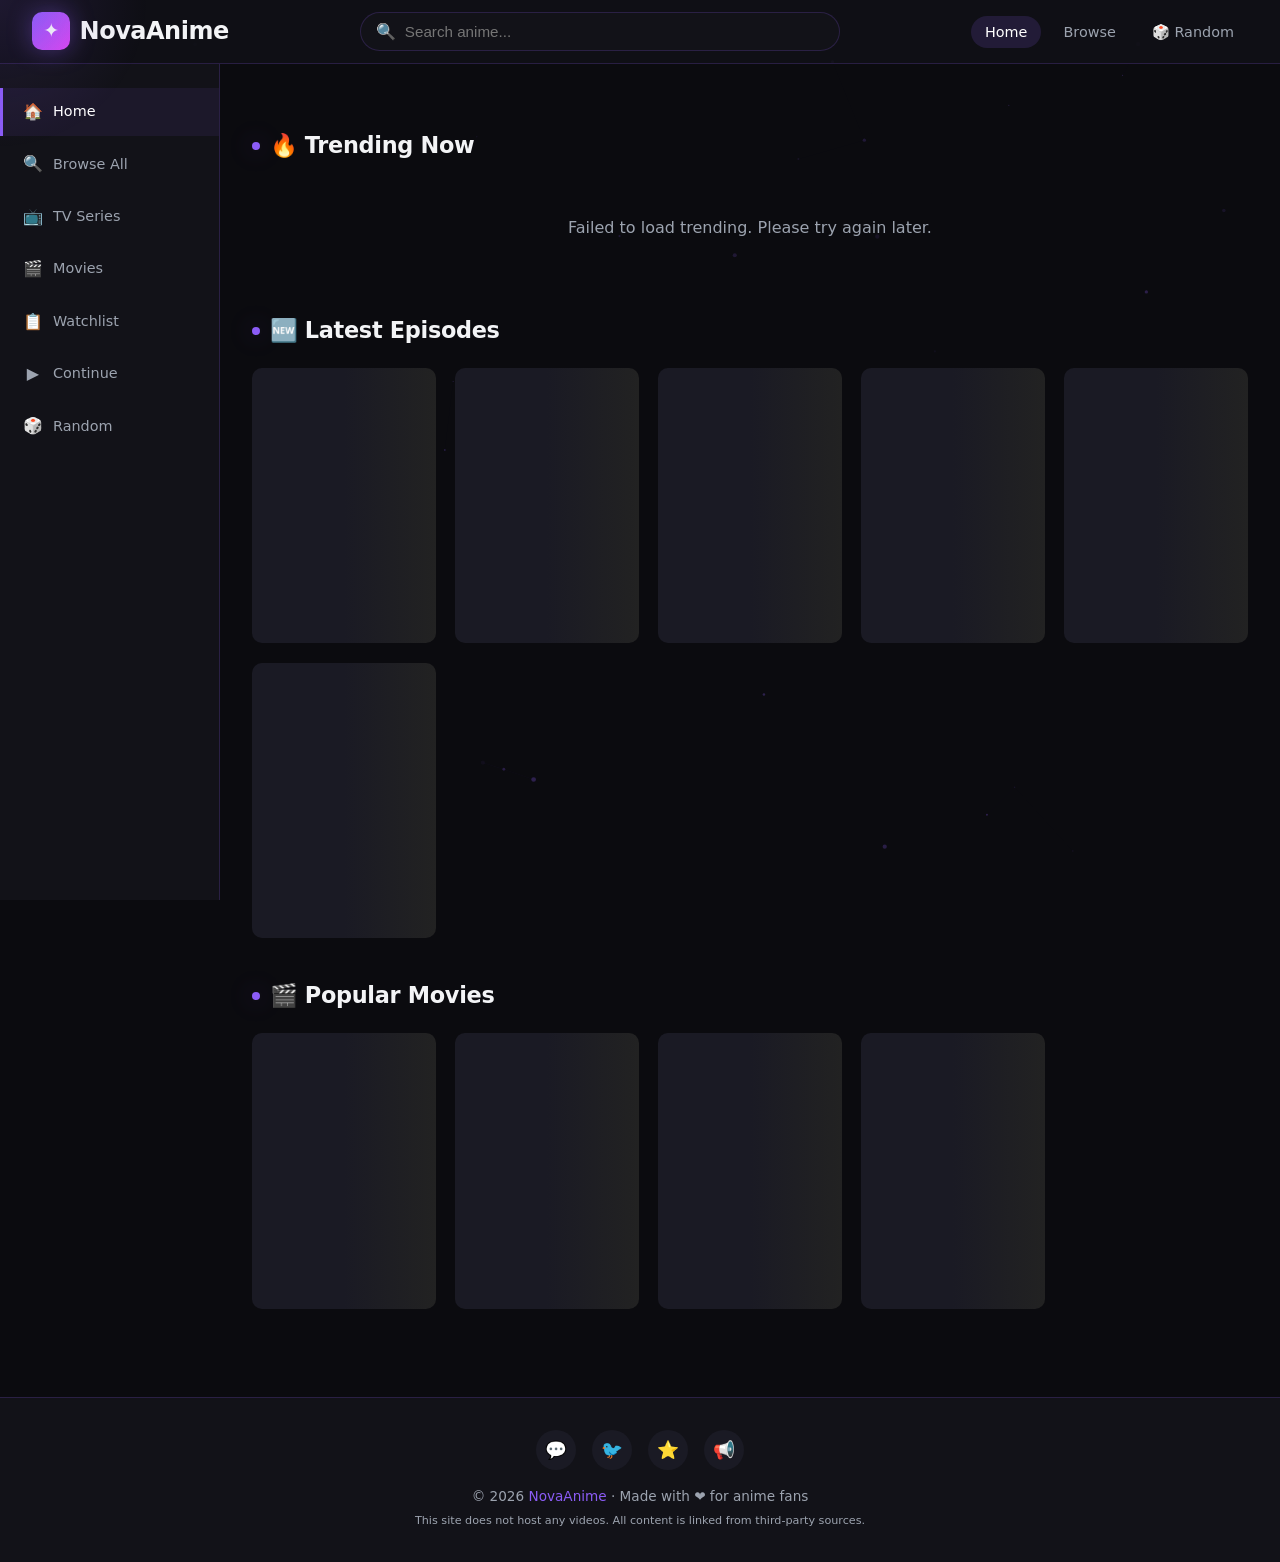
<file: index.html>
<!DOCTYPE html>
<html lang="en">
<head>
    <meta charset="UTF-8">
    <meta name="viewport" content="width=device-width, initial-scale=1.0">
    <meta name="description" content="NovaAnime - Watch HD Anime Online with Sub & Dub. Premium streaming experience for anime fans.">
    <meta name="keywords" content="anime, streaming, watch anime, sub, dub, hd anime, free anime">
    <meta property="og:title" content="NovaAnime - Watch HD Anime Online">
    <meta property="og:description" content="Premium anime streaming platform with sub & dub episodes. Fast, free, and responsive.">
    <meta property="og:type" content="website">
    <meta property="og:image" content="https://novaanime.pages.dev/assets/images/og-banner.jpg">
    <meta name="twitter:card" content="summary_large_image">
    <meta name="theme-color" content="#0b0b0f">
    <link rel="manifest" href="/manifest.json">
    <title>NovaAnime - Watch HD Anime Online | Sub & Dub</title>
    <link rel="stylesheet" href="https://cdn.jsdelivr.net/npm/swiper@11/swiper-bundle.min.css">
    <style>
        :root {
            --bg: #0b0b0f;
            --bg2: #121218;
            --bg3: #1a1a24;
            --accent: #8b5cf6;
            --accent2: #d946ef;
            --text: #f3f4f6;
            --muted: #9ca3af;
            --glass: rgba(18, 18, 24, 0.75);
            --glass-border: rgba(139, 92, 246, 0.2);
            --glow: 0 0 25px rgba(139, 92, 246, 0.4);
            --glow-pink: 0 0 25px rgba(217, 70, 239, 0.35);
            --radius: 16px;
            --radius-sm: 10px;
            --transition: 0.3s cubic-bezier(0.4, 0, 0.2, 1);
        }

        * {
            margin: 0;
            padding: 0;
            box-sizing: border-box;
        }
        html {
            scroll-behavior: smooth;
            font-size: 16px;
        }
        body {
            font-family: 'Segoe UI', 'Inter', system-ui, -apple-system, sans-serif;
            background: var(--bg);
            color: var(--text);
            line-height: 1.6;
            overflow-x: hidden;
            min-height: 100vh;
            cursor: default;
            -webkit-font-smoothing: antialiased;
        }
        body::-webkit-scrollbar {
            width: 6px;
        }
        body::-webkit-scrollbar-track {
            background: var(--bg);
        }
        body::-webkit-scrollbar-thumb {
            background: var(--accent);
            border-radius: 10px;
        }

        /* Custom cursor glow */
        .cursor-glow {
            position: fixed;
            pointer-events: none;
            z-index: 99999;
            width: 300px;
            height: 300px;
            border-radius: 50%;
            background: radial-gradient(circle, rgba(139, 92, 246, 0.12) 0%, transparent 70%);
            transform: translate(-50%, -50%);
            transition: opacity 0.3s;
            will-change: left, top;
        }
        @media (max-width: 768px) {
            .cursor-glow {
                display: none;
            }
        }

        /* Particles */
        #particles-canvas {
            position: fixed;
            top: 0;
            left: 0;
            width: 100%;
            height: 100%;
            pointer-events: none;
            z-index: 0;
            opacity: 0.5;
        }

        /* Navbar */
        .navbar {
            position: sticky;
            top: 0;
            z-index: 1000;
            background: var(--glass);
            backdrop-filter: blur(20px);
            -webkit-backdrop-filter: blur(20px);
            border-bottom: 1px solid var(--glass-border);
            padding: 0 2rem;
            height: 64px;
            display: flex;
            align-items: center;
            justify-content: space-between;
            gap: 1.5rem;
            transition: var(--transition);
        }
        .navbar.scrolled {
            box-shadow: 0 4px 30px rgba(0, 0, 0, 0.5);
        }
        .nav-logo {
            display: flex;
            align-items: center;
            gap: 0.6rem;
            text-decoration: none;
            color: var(--text);
            font-weight: 800;
            font-size: 1.5rem;
            letter-spacing: -0.5px;
            white-space: nowrap;
        }
        .nav-logo .logo-icon {
            width: 38px;
            height: 38px;
            border-radius: 10px;
            background: linear-gradient(135deg, var(--accent), var(--accent2));
            display: flex;
            align-items: center;
            justify-content: center;
            font-size: 1.2rem;
            box-shadow: var(--glow);
        }
        .nav-search {
            flex: 1;
            max-width: 480px;
            position: relative;
        }
        .nav-search input {
            width: 100%;
            padding: 10px 18px 10px 44px;
            border-radius: 50px;
            border: 1.5px solid var(--glass-border);
            background: var(--bg2);
            color: var(--text);
            font-size: 0.95rem;
            transition: var(--transition);
            outline: none;
        }
        .nav-search input:focus {
            border-color: var(--accent);
            box-shadow: 0 0 20px rgba(139, 92, 246, 0.2);
        }
        .nav-search .search-icon {
            position: absolute;
            left: 16px;
            top: 50%;
            transform: translateY(-50%);
            color: var(--muted);
            pointer-events: none;
            font-size: 1rem;
        }
        .nav-search .search-results-dropdown {
            position: absolute;
            top: calc(100% + 8px);
            left: 0;
            right: 0;
            background: var(--bg2);
            border: 1px solid var(--glass-border);
            border-radius: var(--radius);
            max-height: 380px;
            overflow-y: auto;
            display: none;
            z-index: 100;
            box-shadow: 0 20px 50px rgba(0, 0, 0, 0.6);
        }
        .nav-search .search-results-dropdown.active {
            display: block;
        }
        .search-result-item {
            display: flex;
            align-items: center;
            gap: 12px;
            padding: 10px 16px;
            cursor: pointer;
            transition: var(--transition);
            border-bottom: 1px solid rgba(255, 255, 255, 0.03);
        }
        .search-result-item:hover {
            background: var(--bg3);
        }
        .search-result-item img {
            width: 42px;
            height: 58px;
            border-radius: 6px;
            object-fit: cover;
        }
        .search-result-item .info {
            flex: 1;
            min-width: 0;
        }
        .search-result-item .info .title {
            font-weight: 600;
            font-size: 0.9rem;
            white-space: nowrap;
            overflow: hidden;
            text-overflow: ellipsis;
        }
        .search-result-item .info .meta {
            font-size: 0.75rem;
            color: var(--muted);
        }
        .nav-links {
            display: flex;
            align-items: center;
            gap: 0.5rem;
            list-style: none;
        }
        .nav-links a {
            color: var(--muted);
            text-decoration: none;
            padding: 8px 14px;
            border-radius: 50px;
            font-size: 0.9rem;
            font-weight: 500;
            transition: var(--transition);
            white-space: nowrap;
        }
        .nav-links a:hover,
        .nav-links a.active {
            color: #fff;
            background: rgba(139, 92, 246, 0.15);
        }
        .nav-hamburger {
            display: none;
            background: none;
            border: none;
            cursor: pointer;
            padding: 8px;
            z-index: 1001;
        }
        .nav-hamburger span {
            display: block;
            width: 24px;
            height: 2.5px;
            background: var(--text);
            margin: 5px 0;
            border-radius: 3px;
            transition: var(--transition);
        }
        .mobile-menu {
            display: none;
            position: fixed;
            top: 0;
            left: 0;
            width: 100%;
            height: 100%;
            background: var(--bg);
            z-index: 999;
            padding: 80px 2rem 2rem;
            flex-direction: column;
            gap: 1rem;
            overflow-y: auto;
        }
        .mobile-menu.open {
            display: flex;
        }
        .mobile-menu a {
            color: var(--text);
            text-decoration: none;
            font-size: 1.2rem;
            font-weight: 600;
            padding: 12px 20px;
            border-radius: var(--radius-sm);
            transition: var(--transition);
        }
        .mobile-menu a:hover {
            background: var(--bg3);
            color: var(--accent);
        }

        @media (max-width: 900px) {
            .nav-links {
                display: none;
            }
            .nav-hamburger {
                display: block;
            }
            .nav-search {
                max-width: 300px;
            }
        }
        @media (max-width: 600px) {
            .navbar {
                padding: 0 1rem;
                gap: 0.8rem;
            }
            .nav-search {
                max-width: 200px;
            }
            .nav-logo {
                font-size: 1.2rem;
            }
            .nav-logo .logo-icon {
                width: 30px;
                height: 30px;
                font-size: 1rem;
            }
        }

        /* Sidebar */
        .layout {
            display: flex;
            position: relative;
            z-index: 1;
        }
        .sidebar {
            width: 220px;
            min-width: 220px;
            background: var(--bg2);
            border-right: 1px solid var(--glass-border);
            padding: 1.5rem 0;
            position: sticky;
            top: 64px;
            height: calc(100vh - 64px);
            overflow-y: auto;
            display: flex;
            flex-direction: column;
            gap: 0.3rem;
            z-index: 10;
        }
        .sidebar a {
            display: flex;
            align-items: center;
            gap: 10px;
            padding: 11px 20px;
            color: var(--muted);
            text-decoration: none;
            font-size: 0.9rem;
            font-weight: 500;
            transition: var(--transition);
            border-left: 3px solid transparent;
            white-space: nowrap;
        }
        .sidebar a:hover,
        .sidebar a.active {
            color: #fff;
            background: rgba(139, 92, 246, 0.08);
            border-left-color: var(--accent);
        }
        .sidebar a .s-icon {
            width: 20px;
            text-align: center;
            font-size: 1rem;
        }
        @media (max-width: 900px) {
            .sidebar {
                display: none;
            }
        }

        /* Main content */
        .main-content {
            flex: 1;
            min-width: 0;
            padding: 1.5rem 2rem 3rem;
            position: relative;
            z-index: 1;
        }
        @media (max-width: 600px) {
            .main-content {
                padding: 1rem;
            }
        }

        /* Section titles */
        .section-title {
            font-size: 1.4rem;
            font-weight: 700;
            margin-bottom: 1.2rem;
            display: flex;
            align-items: center;
            gap: 0.6rem;
            letter-spacing: -0.3px;
        }
        .section-title .accent-dot {
            width: 8px;
            height: 8px;
            border-radius: 50%;
            background: var(--accent);
            box-shadow: var(--glow);
            animation: pulse-dot 2s ease-in-out infinite;
        }
        @keyframes pulse-dot {
            0%,
            100% {
                box-shadow: 0 0 10px rgba(139, 92, 246, 0.4);
            }
            50% {
                box-shadow: 0 0 25px rgba(139, 92, 246, 0.9);
            }
        }

        /* Hero Swiper */
        .hero-swiper {
            border-radius: var(--radius);
            overflow: hidden;
            margin-bottom: 2.5rem;
            box-shadow: 0 20px 60px rgba(0, 0, 0, 0.5);
        }
        .hero-slide {
            position: relative;
            height: 420px;
            display: flex;
            align-items: flex-end;
            background-size: cover;
            background-position: center top;
            border-radius: var(--radius);
        }
        .hero-slide::after {
            content: '';
            position: absolute;
            inset: 0;
            background: linear-gradient(0deg, var(--bg) 10%, transparent 70%);
            border-radius: var(--radius);
        }
        .hero-info {
            position: relative;
            z-index: 2;
            padding: 2.5rem;
            max-width: 550px;
        }
        .hero-info h2 {
            font-size: 2rem;
            font-weight: 800;
            letter-spacing: -0.5px;
            margin-bottom: 0.4rem;
            text-shadow: 0 2px 20px rgba(0, 0, 0, 0.7);
        }
        .hero-info .hero-meta {
            display: flex;
            gap: 1rem;
            font-size: 0.85rem;
            color: var(--muted);
            margin-bottom: 0.8rem;
            flex-wrap: wrap;
        }
        .hero-info .hero-meta span {
            background: rgba(255, 255, 255, 0.08);
            padding: 4px 12px;
            border-radius: 50px;
            backdrop-filter: blur(6px);
        }
        .hero-btn {
            display: inline-block;
            padding: 11px 28px;
            border-radius: 50px;
            background: linear-gradient(135deg, var(--accent), var(--accent2));
            color: #fff;
            font-weight: 600;
            text-decoration: none;
            transition: var(--transition);
            box-shadow: var(--glow-pink);
            font-size: 0.95rem;
            letter-spacing: 0.2px;
        }
        .hero-btn:hover {
            transform: translateY(-2px);
            box-shadow: 0 0 35px rgba(217, 70, 239, 0.6);
        }
        @media (max-width: 600px) {
            .hero-slide {
                height: 280px;
            }
            .hero-info {
                padding: 1.5rem;
            }
            .hero-info h2 {
                font-size: 1.3rem;
            }
        }

        /* Anime card grid */
        .anime-grid {
            display: grid;
            grid-template-columns: repeat(auto-fill, minmax(160px, 1fr));
            gap: 1.2rem;
            margin-bottom: 2.5rem;
        }
        @media (max-width: 500px) {
            .anime-grid {
                grid-template-columns: repeat(auto-fill, minmax(130px, 1fr));
                gap: 0.8rem;
            }
        }
        .anime-card {
            background: var(--glass);
            border: 1px solid var(--glass-border);
            border-radius: var(--radius-sm);
            overflow: hidden;
            transition: var(--transition);
            cursor: pointer;
            text-decoration: none;
            color: var(--text);
            position: relative;
            backdrop-filter: blur(8px);
        }
        .anime-card:hover {
            transform: translateY(-6px) scale(1.02);
            border-color: var(--accent);
            box-shadow: 0 15px 40px rgba(139, 92, 246, 0.25);
        }
        .anime-card .poster-wrap {
            position: relative;
            aspect-ratio: 2/3;
            overflow: hidden;
        }
        .anime-card .poster-wrap img {
            width: 100%;
            height: 100%;
            object-fit: cover;
            transition: transform 0.5s;
        }
        .anime-card:hover .poster-wrap img {
            transform: scale(1.08);
        }
        .anime-card .ep-badge {
            position: absolute;
            top: 8px;
            left: 8px;
            background: rgba(0, 0, 0, 0.75);
            backdrop-filter: blur(6px);
            padding: 3px 10px;
            border-radius: 50px;
            font-size: 0.7rem;
            font-weight: 600;
            color: #fff;
            letter-spacing: 0.3px;
        }
        .anime-card .rating-badge {
            position: absolute;
            top: 8px;
            right: 8px;
            background: rgba(139, 92, 246, 0.85);
            backdrop-filter: blur(6px);
            padding: 3px 8px;
            border-radius: 50px;
            font-size: 0.7rem;
            font-weight: 700;
            color: #fff;
        }
        .anime-card .card-info {
            padding: 0.7rem 0.8rem;
        }
        .anime-card .card-info .card-title {
            font-weight: 600;
            font-size: 0.85rem;
            line-height: 1.2;
            display: -webkit-box;
            -webkit-line-clamp: 2;
            -webkit-box-orient: vertical;
            overflow: hidden;
            margin-bottom: 4px;
        }
        .anime-card .card-info .card-meta {
            font-size: 0.7rem;
            color: var(--muted);
            display: flex;
            gap: 8px;
        }
        .anime-card .play-overlay {
            position: absolute;
            inset: 0;
            display: flex;
            align-items: center;
            justify-content: center;
            background: rgba(0, 0, 0, 0.5);
            opacity: 0;
            transition: var(--transition);
            pointer-events: none;
        }
        .anime-card:hover .play-overlay {
            opacity: 1;
        }
        .play-overlay .play-icon {
            width: 48px;
            height: 48px;
            border-radius: 50%;
            background: var(--accent);
            display: flex;
            align-items: center;
            justify-content: center;
            font-size: 1.2rem;
            box-shadow: var(--glow);
            color: #fff;
        }

        /* Skeleton */
        .skeleton {
            background: linear-gradient(90deg, var(--bg3) 25%, #222 50%, var(--bg3) 75%);
            background-size: 200% 100%;
            animation: shimmer 1.5s ease-in-out infinite;
            border-radius: var(--radius-sm);
        }
        @keyframes shimmer {
            0% {
                background-position: 200% 0;
            }
            100% {
                background-position: -200% 0;
            }
        }
        .skeleton-card {
            aspect-ratio: 2/3;
            border-radius: var(--radius-sm);
        }

        /* Buttons */
        .btn {
            display: inline-flex;
            align-items: center;
            gap: 8px;
            padding: 10px 22px;
            border-radius: 50px;
            border: none;
            cursor: pointer;
            font-weight: 600;
            font-size: 0.9rem;
            transition: var(--transition);
            text-decoration: none;
            letter-spacing: 0.2px;
        }
        .btn-primary {
            background: linear-gradient(135deg, var(--accent), var(--accent2));
            color: #fff;
            box-shadow: 0 4px 20px rgba(139, 92, 246, 0.35);
        }
        .btn-primary:hover {
            box-shadow: 0 6px 30px rgba(217, 70, 239, 0.55);
            transform: translateY(-2px);
        }
        .btn-outline {
            background: transparent;
            border: 1.5px solid var(--accent);
            color: var(--accent);
        }
        .btn-outline:hover {
            background: rgba(139, 92, 246, 0.1);
        }
        .btn-sm {
            padding: 6px 14px;
            font-size: 0.78rem;
        }

        /* Continue Watching */
        .continue-row {
            display: flex;
            gap: 1rem;
            overflow-x: auto;
            padding-bottom: 1rem;
            margin-bottom: 2rem;
            scroll-snap-type: x mandatory;
        }
        .continue-row::-webkit-scrollbar {
            height: 4px;
        }
        .continue-row::-webkit-scrollbar-thumb {
            background: var(--accent);
            border-radius: 4px;
        }
        .continue-card {
            min-width: 200px;
            background: var(--glass);
            border: 1px solid var(--glass-border);
            border-radius: var(--radius-sm);
            overflow: hidden;
            scroll-snap-align: start;
            transition: var(--transition);
            cursor: pointer;
            text-decoration: none;
            color: var(--text);
            flex-shrink: 0;
        }
        .continue-card:hover {
            border-color: var(--accent);
            transform: translateY(-4px);
        }
        .continue-card .poster-sm {
            aspect-ratio: 16/9;
            overflow: hidden;
        }
        .continue-card .poster-sm img {
            width: 100%;
            height: 100%;
            object-fit: cover;
        }
        .continue-card .cont-info {
            padding: 0.6rem 0.8rem;
        }
        .continue-card .cont-info .cont-title {
            font-weight: 600;
            font-size: 0.8rem;
            white-space: nowrap;
            overflow: hidden;
            text-overflow: ellipsis;
        }
        .progress-bar-wrap {
            height: 4px;
            background: rgba(255, 255, 255, 0.1);
            border-radius: 4px;
            margin-top: 6px;
            overflow: hidden;
        }
        .progress-bar-fill {
            height: 100%;
            background: var(--accent);
            border-radius: 4px;
            transition: width 0.4s;
        }

        /* Footer */
        .footer {
            background: var(--bg2);
            border-top: 1px solid var(--glass-border);
            padding: 2rem;
            text-align: center;
            color: var(--muted);
            font-size: 0.85rem;
            position: relative;
            z-index: 1;
        }
        .footer a {
            color: var(--accent);
            text-decoration: none;
        }
        .footer .social-links {
            display: flex;
            justify-content: center;
            gap: 1rem;
            margin-bottom: 1rem;
        }
        .footer .social-links a {
            width: 40px;
            height: 40px;
            border-radius: 50%;
            background: var(--bg3);
            display: flex;
            align-items: center;
            justify-content: center;
            transition: var(--transition);
            font-size: 1.1rem;
        }
        .footer .social-links a:hover {
            background: var(--accent);
            color: #fff;
            box-shadow: var(--glow);
        }

        /* Toast */
        .toast {
            position: fixed;
            bottom: 2rem;
            right: 2rem;
            background: var(--bg2);
            border: 1px solid var(--accent);
            color: var(--text);
            padding: 12px 20px;
            border-radius: 50px;
            z-index: 9999;
            font-weight: 500;
            animation: slideUp 0.4s ease-out;
            box-shadow: 0 10px 30px rgba(0, 0, 0, 0.5);
        }
        @keyframes slideUp {
            from {
                transform: translateY(30px);
                opacity: 0;
            }
            to {
                transform: translateY(0);
                opacity: 1;
            }
        }

        /* Loading screen */
        .loading-screen {
            position: fixed;
            inset: 0;
            background: var(--bg);
            display: flex;
            align-items: center;
            justify-content: center;
            z-index: 99999;
            transition: opacity 0.5s, visibility 0.5s;
        }
        .loading-screen.hidden {
            opacity: 0;
            visibility: hidden;
            pointer-events: none;
        }
        .loader-spinner {
            width: 50px;
            height: 50px;
            border: 3px solid var(--bg3);
            border-top-color: var(--accent);
            border-radius: 50%;
            animation: spin 0.8s linear infinite;
        }
        @keyframes spin {
            to {
                transform: rotate(360deg);
            }
        }

        /* Utility */
        .text-accent {
            color: var(--accent);
        }
        .text-muted {
            color: var(--muted);
        }
        .mt-2 {
            margin-top: 2rem;
        }
        .mb-2 {
            margin-bottom: 2rem;
        }
        .gap-1 {
            gap: 1rem;
        }
        .flex-wrap {
            flex-wrap: wrap;
        }
        .d-flex {
            display: flex;
        }
        .align-center {
            align-items: center;
        }
    </style>
</head>
<body>

    <!-- Cursor glow -->
    <div class="cursor-glow" id="cursorGlow"></div>

    <!-- Particles -->
    <canvas id="particles-canvas"></canvas>

    <!-- Loading screen -->
    <div class="loading-screen" id="loadingScreen">
        <div class="loader-spinner"></div>
    </div>

    <!-- Navbar -->
    <nav class="navbar" id="navbar">
        <a href="index.html" class="nav-logo">
            <span class="logo-icon">✦</span> NovaAnime
        </a>
        <div class="nav-search">
            <span class="search-icon">🔍</span>
            <input type="text" id="navSearchInput" placeholder="Search anime..." autocomplete="off">
            <div class="search-results-dropdown" id="searchDropdown"></div>
        </div>
        <ul class="nav-links">
            <li><a href="index.html" class="active">Home</a></li>
            <li><a href="search.html">Browse</a></li>
            <li><a href="#" id="navRandomBtn">🎲 Random</a></li>
        </ul>
        <button class="nav-hamburger" id="navHamburger" aria-label="Menu">
            <span></span><span></span><span></span>
        </button>
    </nav>

    <!-- Mobile menu -->
    <div class="mobile-menu" id="mobileMenu">
        <a href="index.html">🏠 Home</a>
        <a href="search.html">🔍 Browse</a>
        <a href="#" id="mobileRandomBtn">🎲 Random Anime</a>
        <a href="#" id="mobileWatchlistBtn">📋 Watchlist</a>
    </div>

    <!-- Layout -->
    <div class="layout">
        <!-- Sidebar -->
        <aside class="sidebar" id="sidebar">
            <a href="index.html" class="active"><span class="s-icon">🏠</span> Home</a>
            <a href="search.html"><span class="s-icon">🔍</span> Browse All</a>
            <a href="search.html?type=tv"><span class="s-icon">📺</span> TV Series</a>
            <a href="search.html?type=movie"><span class="s-icon">🎬</span> Movies</a>
            <a href="#" onclick="showWatchlist()"><span class="s-icon">📋</span> Watchlist</a>
            <a href="#" onclick="showContinueWatching()"><span class="s-icon">▶️</span> Continue</a>
            <a href="#" id="sidebarRandom"><span class="s-icon">🎲</span> Random</a>
        </aside>

        <!-- Main -->
        <main class="main-content" id="mainContent">
            <!-- Hero Swiper -->
            <div class="hero-swiper swiper" id="heroSwiper">
                <div class="swiper-wrapper" id="heroSlides">
                    <!-- Dynamically filled -->
                </div>
                <div class="swiper-pagination"></div>
                <div class="swiper-button-prev" style="color:#fff;"></div>
                <div class="swiper-button-next" style="color:#fff;"></div>
            </div>

            <!-- Continue Watching -->
            <div id="continueSection" style="display:none;">
                <div class="section-title"><span class="accent-dot"></span> Continue Watching</div>
                <div class="continue-row" id="continueRow"></div>
            </div>

            <!-- Trending -->
            <div class="section-title"><span class="accent-dot"></span> 🔥 Trending Now</div>
            <div class="anime-grid" id="trendingGrid">
                <!-- Skeleton loaders -->
                <div class="skeleton skeleton-card"></div>
                <div class="skeleton skeleton-card"></div>
                <div class="skeleton skeleton-card"></div>
                <div class="skeleton skeleton-card"></div>
                <div class="skeleton skeleton-card"></div>
                <div class="skeleton skeleton-card"></div>
            </div>

            <!-- Latest Episodes -->
            <div class="section-title"><span class="accent-dot"></span> 🆕 Latest Episodes</div>
            <div class="anime-grid" id="latestGrid">
                <div class="skeleton skeleton-card"></div>
                <div class="skeleton skeleton-card"></div>
                <div class="skeleton skeleton-card"></div>
                <div class="skeleton skeleton-card"></div>
                <div class="skeleton skeleton-card"></div>
                <div class="skeleton skeleton-card"></div>
            </div>

            <!-- Popular Movies -->
            <div class="section-title"><span class="accent-dot"></span> 🎬 Popular Movies</div>
            <div class="anime-grid" id="moviesGrid">
                <div class="skeleton skeleton-card"></div>
                <div class="skeleton skeleton-card"></div>
                <div class="skeleton skeleton-card"></div>
                <div class="skeleton skeleton-card"></div>
            </div>
        </main>
    </div>

    <!-- Footer -->
    <footer class="footer">
        <div class="social-links">
            <a href="#" title="Discord">💬</a>
            <a href="#" title="Twitter">🐦</a>
            <a href="#" title="GitHub">⭐</a>
            <a href="#" title="Reddit">📢</a>
        </div>
        <p>© 2026 <a href="index.html">NovaAnime</a> · Made with ❤️ for anime fans</p>
        <p style="font-size:0.7rem;margin-top:4px;">This site does not host any videos. All content is linked from third-party sources.</p>
    </footer>

    <!-- Toast container -->
    <div id="toastContainer"></div>

    <script src="https://cdn.jsdelivr.net/npm/swiper@11/swiper-bundle.min.js">
    </script>
    <script>
        // ==================== CORE APP ====================
        const JIKAN_BASE = 'https://api.jikan.moe/v4';
        const STREAM_BASE = 'https://megaplay.buzz/stream/mal';

        // Cache helpers
        const cache = {
            get(key) { try { const d = localStorage.getItem('nova_' + key); return d ? JSON.parse(d) : null; } catch (
                    e) { return null; } },
            set(key, val, ttl = 3600000) { try { localStorage.setItem('nova_' + key, JSON.stringify({ data: val,
                        exp: Date.now() + ttl })); } catch (e) {} },
            getOrFetch(key, fetchFn, ttl = 3600000) {
                const c = this.get(key);
                if (c && c.exp > Date.now()) return Promise.resolve(c.data);
                return fetchFn().then(data => { this.set(key, data, ttl); return data; });
            }
        };

        // Debounce
        function debounce(fn, ms) { let t; return (...args) => { clearTimeout(t);
                t = setTimeout(() => fn(...args), ms); }; }

        // Toast
        function showToast(msg) {
            const t = document.createElement('div');
            t.className = 'toast';
            t.textContent = msg;
            document.getElementById('toastContainer').appendChild(t);
            setTimeout(() => t.remove(), 3000);
        }

        // Fetch anime info from Jikan
        async function fetchAnimeInfo(malId) {
            return cache.getOrFetch(`anime_${malId}`, async () => {
                const res = await fetch(`${JIKAN_BASE}/anime/${malId}/full`);
                if (!res.ok) throw new Error('Anime not found');
                const json = await res.json();
                return json.data;
            }, 1800000); // 30 min cache
        }

        // Fetch top/trending
        async function fetchTopAnime(page = 1, type = '') {
            const key = `top_${type}_${page}`;
            return cache.getOrFetch(key, async () => {
                let url = `${JIKAN_BASE}/top/anime?page=${page}&limit=24`;
                if (type) url += `&type=${type}`;
                const res = await fetch(url);
                const json = await res.json();
                return json.data;
            }, 600000);
        }

        // Fetch seasonal
        async function fetchSeasonal() {
            return cache.getOrFetch('seasonal_now', async () => {
                const res = await fetch(`${JIKAN_BASE}/seasons/now?limit=24`);
                const json = await res.json();
                return json.data;
            }, 600000);
        }

        // Search
        async function searchAnime(query, page = 1) {
            const res = await fetch(
                `${JIKAN_BASE}/anime?q=${encodeURIComponent(query)}&page=${page}&limit=20&order_by=popularity`);
            const json = await res.json();
            return json;
        }

        // Render anime card
        function createAnimeCard(anime) {
            const malId = anime.mal_id;
            const title = anime.title_english || anime.title;
            const poster = anime.images?.jpg?.large_image_url || anime.images?.jpg?.image_url ||
                'data:image/svg+xml,<svg xmlns="http://www.w3.org/2000/svg" width="200" height="300" fill="%231a1a24"><rect width="200" height="300"/><text x="100" y="150" text-anchor="middle" fill="%239ca3af" font-size="14">No Image</text></svg>';
            const episodes = anime.episodes || '?';
            const score = anime.score || 'N/A';
            const type = anime.type || 'TV';

            return `
            <a href="anime.html?id=${malId}" class="anime-card" data-mal="${malId}">
                <div class="poster-wrap">
                    <img src="${poster}" alt="${title}" loading="lazy" onerror="this.src='data:image/svg+xml,<svg xmlns=%22http://www.w3.org/2000/svg%22 width=%22200%22 height=%22300%22 fill=%22%231a1a24%22><rect width=%22200%22 height=%22300%22/><text x=%22100%22 y=%22150%22 text-anchor=%22middle%22 fill=%22%239ca3af%22 font-size=%2214%22>No Image</text></svg>'">
                    <span class="ep-badge">${type}</span>
                    ${score !== 'N/A' ? `<span class="rating-badge">⭐ ${score}</span>` : ''}
                    <div class="play-overlay"><div class="play-icon">▶</div></div>
                </div>
                <div class="card-info">
                    <div class="card-title">${title}</div>
                    <div class="card-meta"><span>📺 ${episodes} eps</span></div>
                </div>
            </a>`;
        }

        // Populate grid
        function populateGrid(gridId, animeList) {
            const grid = document.getElementById(gridId);
            if (!grid) return;
            grid.innerHTML = animeList.map(a => createAnimeCard(a)).join('');
        }

        // ==================== HERO SWIPER ====================
        async function initHero() {
            const heroSlides = document.getElementById('heroSlides');
            let heroData = cache.get('hero_data');
            if (!heroData || heroData.exp <= Date.now()) {
                const seasonal = await fetchSeasonal();
                const top = await fetchTopAnime(1);
                const combined = [...seasonal.slice(0, 6), ...top.slice(0, 6)];
                const unique = [];
                const seen = new Set();
                for (const a of combined) {
                    if (!seen.has(a.mal_id)) { seen.add(a.mal_id);
                        unique.push(a); }
                }
                heroData = { data: unique.slice(0, 8), exp: Date.now() + 600000 };
                cache.set('hero_data', heroData.data, 600000);
            } else {
                heroData = { data: heroData.data };
            }
            const slides = heroData.data.slice(0, 8);
            heroSlides.innerHTML = slides.map(a => {
                const title = a.title_english || a.title;
                const bg = a.images?.jpg?.large_image_url || a.images?.jpg?.image_url || '';
                const score = a.score || 'N/A';
                const type = a.type || 'TV';
                const eps = a.episodes || '?';
                return `
                <div class="swiper-slide hero-slide" style="background-image:url('${bg}');">
                    <div class="hero-info">
                        <h2>${title}</h2>
                        <div class="hero-meta">
                            <span>⭐ ${score}</span><span>${type}</span><span>${eps} eps</span>
                        </div>
                        <a href="anime.html?id=${a.mal_id}" class="hero-btn">▶ Watch Now</a>
                    </div>
                </div>`;
            }).join('');

            new Swiper('#heroSwiper', {
                loop: true,
                autoplay: { delay: 5000, disableOnInteraction: false },
                pagination: { el: '.swiper-pagination', clickable: true },
                navigation: { nextEl: '.swiper-button-next', prevEl: '.swiper-button-prev' },
                effect: 'fade',
                fadeEffect: { crossFade: true },
            });
        }

        // ==================== CONTINUE WATCHING ====================
        function getContinueWatching() {
            try { return JSON.parse(localStorage.getItem('nova_continue') || '[]'); } catch (e) { return []; }
        }

        function renderContinueWatching() {
            const cont = getContinueWatching();
            const section = document.getElementById('continueSection');
            const row = document.getElementById('continueRow');
            if (cont.length === 0) { section.style.display = 'none'; return; }
            section.style.display = 'block';
            row.innerHTML = cont.slice(0, 10).map(item => `
                <a href="watch.html?id=${item.mal_id}&ep=${item.episode}" class="continue-card">
                    <div class="poster-sm"><img src="${item.poster || ''}" alt="${item.title}" loading="lazy" onerror="this.style.background='%231a1a24'"></div>
                    <div class="cont-info">
                        <div class="cont-title">${item.title}</div>
                        <div style="font-size:0.7rem;color:var(--muted);">Ep ${item.episode} / ${item.total_eps || '?'}</div>
                        <div class="progress-bar-wrap"><div class="progress-bar-fill" style="width:${item.progress || 0}%"></div></div>
                    </div>
                </a>
            `).join('');
        }

        function saveContinueWatching(malId, episode, title, poster, totalEps) {
            let cont = getContinueWatching();
            cont = cont.filter(c => c.mal_id !== malId);
            cont.unshift({
                mal_id: malId,
                episode,
                title,
                poster,
                total_eps: totalEps,
                progress: totalEps > 0 ? Math.round((episode / totalEps) * 100) : 50,
                timestamp: Date.now()
            });
            if (cont.length > 30) cont = cont.slice(0, 30);
            localStorage.setItem('nova_continue', JSON.stringify(cont));
        }

        // ==================== WATCHLIST ====================
        function getWatchlist() { try { return JSON.parse(localStorage.getItem('nova_watchlist') || '[]'); } catch (e) { return []; } }

        function toggleWatchlist(malId, title, poster) {
            let wl = getWatchlist();
            const idx = wl.findIndex(w => w.mal_id === malId);
            if (idx >= 0) { wl.splice(idx, 1);
                showToast('❌ Removed from watchlist'); } else { wl.unshift({ mal_id: malId, title, poster,
                    timestamp: Date.now() });
                showToast('⭐ Added to watchlist'); }
            localStorage.setItem('nova_watchlist', JSON.stringify(wl));
        }

        function showWatchlist() {
            const wl = getWatchlist();
            if (wl.length === 0) { showToast('Watchlist is empty!'); return; }
            const grid = document.getElementById('trendingGrid');
            const sectionTitle = grid.parentElement.querySelector('.section-title');
            if (sectionTitle) sectionTitle.innerHTML =
                '<span class="accent-dot"></span> 📋 Your Watchlist';
            populateGrid('trendingGrid', wl.map(w => ({ mal_id: w.mal_id, title_english: w.title, title: w.title,
                images: { jpg: { large_image_url: w.poster } }, episodes: '?', score: 'N/A', type: 'TV' })));
            window.scrollTo({ top: grid.offsetTop - 80, behavior: 'smooth' });
        }

        function showContinueWatching() {
            renderContinueWatching();
            document.getElementById('continueSection').scrollIntoView({ behavior: 'smooth' });
        }

        // ==================== SEARCH DROPDOWN ====================
        const searchInput = document.getElementById('navSearchInput');
        const searchDropdown = document.getElementById('searchDropdown');
        const debouncedSearch = debounce(async (query) => {
            if (query.length < 2) { searchDropdown.classList.remove('active'); return; }
            try {
                const res = await searchAnime(query, 1);
                const results = res.data.slice(0, 8);
                searchDropdown.innerHTML = results.map(a => `
                    <div class="search-result-item" onclick="window.location.href='anime.html?id=${a.mal_id}'">
                        <img src="${a.images?.jpg?.small_image_url || ''}" alt="" onerror="this.style.display='none'">
                        <div class="info">
                            <div class="title">${a.title_english || a.title}</div>
                            <div class="meta">${a.type || 'TV'} · ⭐ ${a.score || 'N/A'} · ${a.episodes || '?'} eps</div>
                        </div>
                    </div>
                `).join('');
                if (results.length === 0) searchDropdown.innerHTML =
                    '<div style="padding:16px;text-align:center;color:var(--muted);">No results found</div>';
                searchDropdown.classList.add('active');
            } catch (e) { searchDropdown.classList.remove('active'); }
        }, 350);

        searchInput.addEventListener('input', () => debouncedSearch(searchInput.value.trim()));
        searchInput.addEventListener('keydown', (e) => {
            if (e.key === 'Enter') {
                const q = searchInput.value.trim();
                if (q) window.location.href = `search.html?q=${encodeURIComponent(q)}`;
            }
        });
        document.addEventListener('click', (e) => {
            if (!searchInput.contains(e.target) && !searchDropdown.contains(e.target)) searchDropdown.classList
                .remove('active');
        });

        // ==================== RANDOM ====================
        async function goRandomAnime() {
            try {
                const top = await fetchTopAnime(Math.floor(Math.random() * 10) + 1);
                const random = top[Math.floor(Math.random() * top.length)];
                if (random) window.location.href = `anime.html?id=${random.mal_id}`;
            } catch (e) { showToast('Failed to get random anime'); }
        }
        document.getElementById('navRandomBtn').addEventListener('click', (e) => { e.preventDefault();
            goRandomAnime(); });
        document.getElementById('mobileRandomBtn')?.addEventListener('click', (e) => { e.preventDefault();
            goRandomAnime(); });
        document.getElementById('sidebarRandom')?.addEventListener('click', (e) => { e.preventDefault();
            goRandomAnime(); });

        // ==================== MOBILE MENU ====================
        const hamburger = document.getElementById('navHamburger');
        const mobileMenu = document.getElementById('mobileMenu');
        hamburger.addEventListener('click', () => mobileMenu.classList.toggle('open'));
        mobileMenu.querySelectorAll('a').forEach(a => a.addEventListener('click', () => mobileMenu.classList.remove(
            'open')));

        // ==================== PARTICLES ====================
        function initParticles() {
            const canvas = document.getElementById('particles-canvas');
            const ctx = canvas.getContext('2d');
            let particles = [];
            const maxP = 50;

            function resize() { canvas.width = window.innerWidth;
                canvas.height = window.innerHeight; }
            resize();
            window.addEventListener('resize', resize);

            class Particle {
                constructor() { this.reset(); }
                reset() {
                    this.x = Math.random() * canvas.width;
                    this.y = Math.random() * canvas.height;
                    this.size = Math.random() * 2 + 0.5;
                    this.speedX = (Math.random() - 0.5) * 0.5;
                    this.speedY = (Math.random() - 0.5) * 0.5;
                    this.opacity = Math.random() * 0.5 + 0.1;
                }
                update() {
                    this.x += this.speedX;
                    this.y += this.speedY;
                    if (this.x < 0 || this.x > canvas.width || this.y < 0 || this.y > canvas.height) this.reset();
                }
                draw() {
                    ctx.beginPath();
                    ctx.arc(this.x, this.y, this.size, 0, Math.PI * 2);
                    ctx.fillStyle = `rgba(139,92,246,${this.opacity})`;
                    ctx.fill();
                }
            }
            for (let i = 0; i < maxP; i++) particles.push(new Particle());

            function animate() {
                ctx.clearRect(0, 0, canvas.width, canvas.height);
                particles.forEach(p => { p.update();
                    p.draw(); });
                // Draw connections
                for (let i = 0; i < particles.length; i++) {
                    for (let j = i + 1; j < particles.length; j++) {
                        const dx = particles[i].x - particles[j].x;
                        const dy = particles[i].y - particles[j].y;
                        const dist = Math.sqrt(dx * dx + dy * dy);
                        if (dist < 120) {
                            ctx.beginPath();
                            ctx.moveTo(particles[i].x, particles[i].y);
                            ctx.lineTo(particles[j].x, particles[j].y);
                            ctx.strokeStyle = `rgba(139,92,246,${0.08 * (1 - dist/120)})`;
                            ctx.lineWidth = 0.5;
                            ctx.stroke();
                        }
                    }
                }
                requestAnimationFrame(animate);
            }
            animate();
        }

        // ==================== CURSOR GLOW ====================
        function initCursorGlow() {
            const glow = document.getElementById('cursorGlow');
            if (!glow || window.innerWidth < 768) return;
            document.addEventListener('mousemove', (e) => {
                glow.style.left = e.clientX + 'px';
                glow.style.top = e.clientY + 'px';
            });
        }

        // ==================== INIT ====================
        async function initHomePage() {
            try {
                const [trending, seasonal, movies] = await Promise.all([
                    fetchTopAnime(1),
                    fetchSeasonal(),
                    fetchTopAnime(1, 'movie'),
                ]);
                populateGrid('trendingGrid', trending.slice(0, 12));
                populateGrid('latestGrid', seasonal.slice(0, 12));
                populateGrid('moviesGrid', movies.slice(0, 8));
            } catch (e) {
                console.error('Failed to load some sections:', e);
                // Fallback: try loading with shorter cache
                try {
                    const trending = await fetchTopAnime(1);
                    populateGrid('trendingGrid', trending.slice(0, 12));
                } catch (e2) {
                    document.getElementById('trendingGrid').innerHTML =
                        '<p style="color:var(--muted);text-align:center;grid-column:1/-1;padding:2rem;">Failed to load trending. Please try again later.</p>';
                }
            }
            initHero();
            renderContinueWatching();
        }

        // PWA Registration
        if ('serviceWorker' in navigator) {
            window.addEventListener('load', () => {
                // Basic service worker for caching
                const swCode = `
                    const CACHE_NAME = 'novaanime-v1';
                    const urlsToCache = ['/','/index.html','/anime.html','/watch.html','/search.html'];
                    self.addEventListener('install',e=>{e.waitUntil(caches.open(CACHE_NAME).then(c=>c.addAll(urlsToCache)))});
                    self.addEventListener('fetch',e=>{e.respondWith(caches.match(e.request).then(r=>r||fetch(e.request)))});
                `;
                const blob = new Blob([swCode], { type: 'application/javascript' });
                const swUrl = URL.createObjectURL(blob);
                navigator.serviceWorker.register(swUrl).catch(() => {});
            });
        }

        // Initialize
        document.addEventListener('DOMContentLoaded', () => {
            initParticles();
            initCursorGlow();
            initHomePage();
            // Hide loading screen
            setTimeout(() => document.getElementById('loadingScreen').classList.add('hidden'), 600);
        });

        // Navbar scroll effect
        window.addEventListener('scroll', () => {
            const navbar = document.getElementById('navbar');
            if (window.scrollY > 50) navbar.classList.add('scrolled');
            else navbar.classList.remove('scrolled');
        });

        // Export for other pages
        window.NovaAnime = {
            fetchAnimeInfo,
            fetchTopAnime,
            searchAnime,
            createAnimeCard,
            populateGrid,
            getContinueWatching,
            saveContinueWatching,
            getWatchlist,
            toggleWatchlist,
            showToast,
            cache,
            JIKAN_BASE,
            STREAM_BASE,
        };
    </script>

    <!-- Service Worker Registration for PWA -->
    <script>
        if ('serviceWorker' in navigator && window.location.protocol === 'https:') {
            navigator.serviceWorker.register('/sw.js').catch(() => {});
        }
    </script>
</body>
</html>
</file>
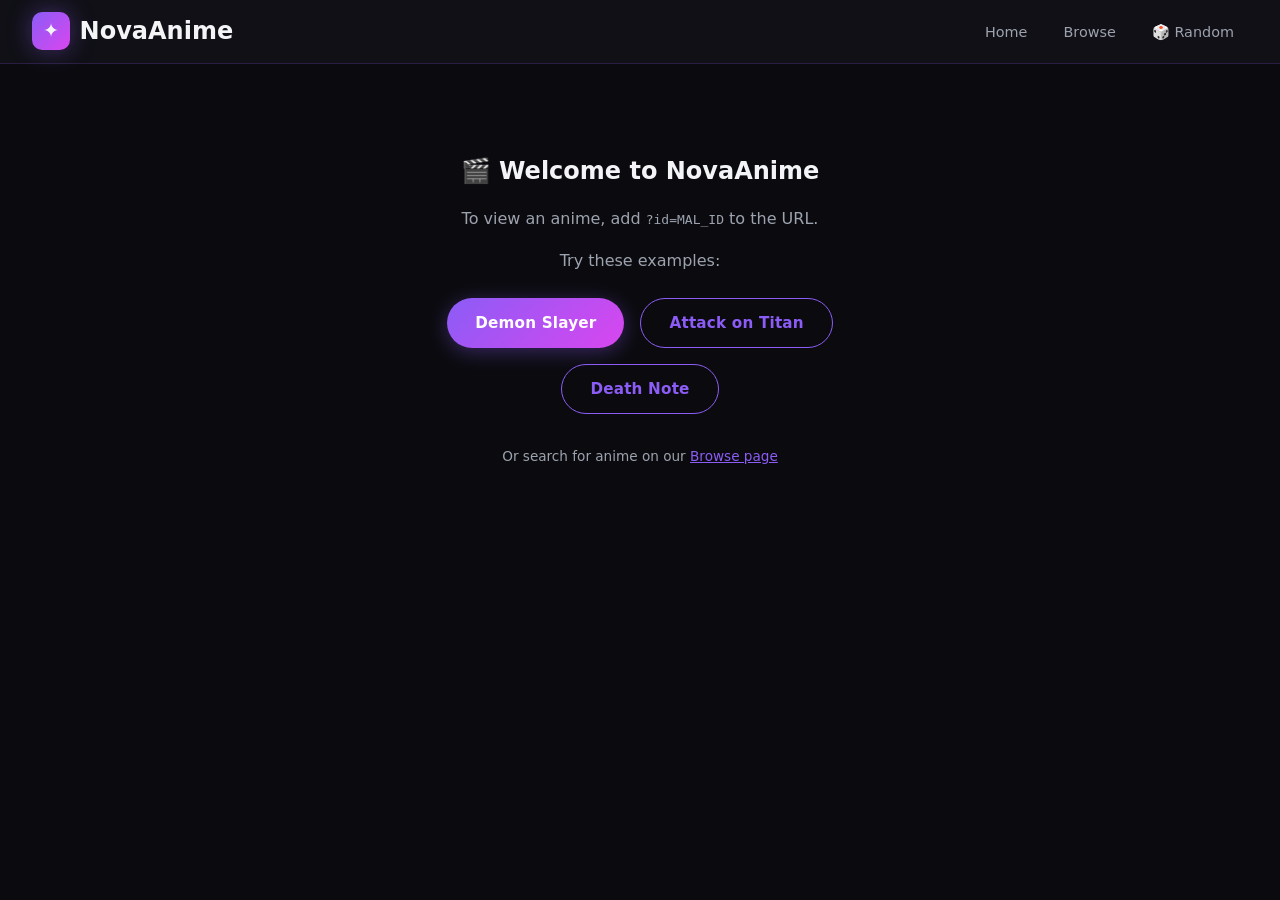
<file: anime.html>
<!DOCTYPE html>
<html lang="en">
<head>
    <meta charset="UTF-8">
    <meta name="viewport" content="width=device-width, initial-scale=1.0">
    <meta name="description" content="Anime Details - NovaAnime">
    <meta property="og:title" content="Anime Details - NovaAnime">
    <meta property="og:type" content="website">
    <meta name="theme-color" content="#0b0b0f">
    <link rel="manifest" href="/manifest.json">
    <title>Anime Details - NovaAnime</title>
    <style>
        :root {
            --bg: #0b0b0f;
            --bg2: #121218;
            --bg3: #1a1a24;
            --accent: #8b5cf6;
            --accent2: #d946ef;
            --text: #f3f4f6;
            --muted: #9ca3af;
            --glass: rgba(18, 18, 24, 0.85);
            --glass-border: rgba(139, 92, 246, 0.2);
            --glow: 0 0 25px rgba(139, 92, 246, 0.4);
            --radius: 16px;
            --radius-sm: 10px;
            --transition: 0.3s cubic-bezier(0.4, 0, 0.2, 1);
        }
        * { margin: 0; padding: 0; box-sizing: border-box; }
        body {
            font-family: 'Segoe UI', 'Inter', system-ui, sans-serif;
            background: var(--bg);
            color: var(--text);
            line-height: 1.6;
            min-height: 100vh;
            -webkit-font-smoothing: antialiased;
        }
        body::-webkit-scrollbar { width: 6px; }
        body::-webkit-scrollbar-track { background: var(--bg); }
        body::-webkit-scrollbar-thumb { background: var(--accent); border-radius: 10px; }

        .navbar {
            position: sticky;
            top: 0;
            z-index: 1000;
            background: var(--glass);
            backdrop-filter: blur(20px);
            -webkit-backdrop-filter: blur(20px);
            border-bottom: 1px solid var(--glass-border);
            padding: 0 2rem;
            height: 64px;
            display: flex;
            align-items: center;
            justify-content: space-between;
        }
        .nav-logo {
            display: flex;
            align-items: center;
            gap: 0.6rem;
            text-decoration: none;
            color: var(--text);
            font-weight: 800;
            font-size: 1.5rem;
        }
        .nav-logo .logo-icon {
            width: 38px;
            height: 38px;
            border-radius: 10px;
            background: linear-gradient(135deg, var(--accent), var(--accent2));
            display: flex;
            align-items: center;
            justify-content: center;
            font-size: 1.2rem;
            box-shadow: var(--glow);
        }
        .nav-links { display: flex; gap: 0.5rem; list-style: none; }
        .nav-links a {
            color: var(--muted);
            text-decoration: none;
            padding: 8px 14px;
            border-radius: 50px;
            font-size: 0.9rem;
            transition: var(--transition);
        }
        .nav-links a:hover, .nav-links a.active { color: #fff; background: rgba(139,92,246,0.15); }
        @media (max-width: 600px) {
            .navbar { padding: 0 1rem; }
            .nav-links a { font-size: 0.8rem; padding: 6px 10px; }
            .nav-logo { font-size: 1.2rem; }
        }

        .container { max-width: 1200px; margin: 0 auto; padding: 1.5rem; }
        
        .anime-hero {
            position: relative;
            border-radius: var(--radius);
            overflow: hidden;
            margin-bottom: 2rem;
            min-height: 400px;
            display: flex;
            align-items: flex-end;
            background-size: cover;
            background-position: center 20%;
            background-color: var(--bg2);
        }
        .anime-hero::after {
            content: '';
            position: absolute;
            inset: 0;
            background: linear-gradient(0deg, var(--bg) 5%, transparent 50%, rgba(11,11,15,0.6) 100%);
        }
        .anime-hero-content {
            position: relative;
            z-index: 2;
            display: flex;
            gap: 2rem;
            padding: 2rem;
            align-items: flex-end;
            flex-wrap: wrap;
        }
        .anime-poster {
            width: 220px;
            height: 310px;
            border-radius: var(--radius-sm);
            overflow: hidden;
            box-shadow: 0 20px 50px rgba(0,0,0,0.6);
            border: 2px solid var(--glass-border);
            flex-shrink: 0;
            background: var(--bg3);
        }
        .anime-poster img { width: 100%; height: 100%; object-fit: cover; }
        .anime-info { flex: 1; min-width: 250px; }
        .anime-info h1 { font-size: 2rem; font-weight: 800; margin-bottom: 0.3rem; text-shadow: 0 2px 20px rgba(0,0,0,0.8); }
        .anime-info .alt-title { color: var(--muted); font-size: 0.9rem; margin-bottom: 0.8rem; }
        .anime-meta {
            display: flex;
            flex-wrap: wrap;
            gap: 0.8rem;
            margin-bottom: 1rem;
        }
        .anime-meta .badge {
            background: rgba(255,255,255,0.08);
            backdrop-filter: blur(6px);
            padding: 5px 14px;
            border-radius: 50px;
            font-size: 0.8rem;
            font-weight: 500;
        }
        .anime-meta .badge.accent { background: var(--accent); color: #fff; }
        .synopsis {
            color: var(--muted);
            font-size: 0.9rem;
            line-height: 1.7;
            margin-bottom: 1rem;
            max-width: 700px;
        }
        .detail-grid {
            display: grid;
            grid-template-columns: repeat(auto-fill, minmax(200px, 1fr));
            gap: 0.5rem 1.5rem;
            margin-bottom: 1.5rem;
        }
        .detail-item { font-size: 0.85rem; }
        .detail-item strong { color: var(--text); display: block; font-size: 0.75rem; text-transform: uppercase; letter-spacing: 0.5px; margin-bottom: 2px; }
        .detail-item span { color: var(--muted); }

        .btn {
            display: inline-flex;
            align-items: center;
            gap: 8px;
            padding: 12px 28px;
            border-radius: 50px;
            border: none;
            cursor: pointer;
            font-weight: 600;
            font-size: 0.95rem;
            transition: var(--transition);
            text-decoration: none;
            letter-spacing: 0.2px;
        }
        .btn-primary {
            background: linear-gradient(135deg, var(--accent), var(--accent2));
            color: #fff;
            box-shadow: 0 4px 20px rgba(139,92,246,0.35);
        }
        .btn-primary:hover { box-shadow: 0 6px 30px rgba(217,70,239,0.55); transform: translateY(-2px); }
        .btn-outline { background: transparent; border: 1.5px solid var(--accent); color: var(--accent); }
        .btn-outline:hover { background: rgba(139,92,246,0.1); }
        .btn-sm { padding: 8px 16px; font-size: 0.8rem; }

        .episode-section { margin-top: 2rem; }
        .episode-header {
            display: flex;
            justify-content: space-between;
            align-items: center;
            margin-bottom: 1rem;
            flex-wrap: wrap;
            gap: 1rem;
        }
        .episode-header h2 { font-size: 1.4rem; font-weight: 700; }
        .type-toggle {
            display: flex;
            background: var(--bg2);
            border-radius: 50px;
            padding: 4px;
            border: 1px solid var(--glass-border);
        }
        .type-toggle button {
            padding: 8px 20px;
            border-radius: 50px;
            border: none;
            background: transparent;
            color: var(--muted);
            cursor: pointer;
            font-weight: 600;
            font-size: 0.85rem;
            transition: var(--transition);
        }
        .type-toggle button.active { background: var(--accent); color: #fff; }
        .episode-grid {
            display: grid;
            grid-template-columns: repeat(auto-fill, minmax(200px, 1fr));
            gap: 0.8rem;
        }
        .episode-card {
            background: var(--bg2);
            border: 1px solid var(--glass-border);
            border-radius: var(--radius-sm);
            padding: 0.9rem 1rem;
            cursor: pointer;
            transition: var(--transition);
            text-decoration: none;
            color: var(--text);
            display: flex;
            align-items: center;
            gap: 0.8rem;
        }
        .episode-card:hover {
            border-color: var(--accent);
            background: rgba(139,92,246,0.08);
            transform: translateY(-2px);
        }
        .episode-card .ep-num {
            width: 36px;
            height: 36px;
            border-radius: 50%;
            background: rgba(139,92,246,0.2);
            display: flex;
            align-items: center;
            justify-content: center;
            font-weight: 700;
            font-size: 0.85rem;
            flex-shrink: 0;
        }
        .episode-card .ep-title { font-size: 0.85rem; font-weight: 500; white-space: nowrap; overflow: hidden; text-overflow: ellipsis; }
        
        .loading-container { text-align: center; padding: 4rem 2rem; }
        .spinner {
            width: 48px;
            height: 48px;
            border: 3px solid var(--bg3);
            border-top-color: var(--accent);
            border-radius: 50%;
            animation: spin 0.8s linear infinite;
            margin: 0 auto 1rem;
        }
        @keyframes spin { to { transform: rotate(360deg); } }
        .error-container { 
            text-align: center; 
            padding: 4rem 2rem; 
            color: var(--muted);
            max-width: 600px;
            margin: 0 auto;
        }
        .error-container h2 { color: var(--text); margin-bottom: 1rem; }
        .retry-btn {
            margin-top: 1.5rem;
            display: inline-flex;
            gap: 1rem;
            flex-wrap: wrap;
            justify-content: center;
        }
        
        @media (max-width: 600px) {
            .anime-hero-content { flex-direction: column; align-items: center; text-align: center; }
            .anime-poster { width: 160px; height: 230px; }
            .anime-info h1 { font-size: 1.5rem; }
            .detail-grid { grid-template-columns: 1fr 1fr; }
        }
    </style>
</head>
<body>
    <nav class="navbar">
        <a href="index.html" class="nav-logo">
            <span class="logo-icon">✦</span> NovaAnime
        </a>
        <ul class="nav-links">
            <li><a href="index.html">Home</a></li>
            <li><a href="search.html">Browse</a></li>
            <li><a href="#" id="randomBtn">🎲 Random</a></li>
        </ul>
    </nav>

    <div class="container" id="animeContainer">
        <div class="loading-container">
            <div class="spinner"></div>
            <p style="color:var(--muted);">Loading anime details...</p>
        </div>
    </div>

    <script>
        // ==================== FALLBACK DATA ====================
        // Built-in data for popular anime in case API fails
        const FALLBACK_ANIME = {
            38000: {
                mal_id: 38000,
                title: "Demon Slayer: Kimetsu no Yaiba",
                title_english: "Demon Slayer: Kimetsu no Yaiba",
                title_japanese: "鬼滅の刃",
                images: {
                    jpg: {
                        image_url: "https://cdn.myanimelist.net/images/anime/1286/99889.jpg",
                        large_image_url: "https://cdn.myanimelist.net/images/anime/1286/99889l.jpg"
                    }
                },
                synopsis: "Ever since the death of his father, the burden of supporting the family has fallen upon Tanjirou Kamado's shoulders. Though living impoverished on a remote mountain, the Kamado family are able to enjoy a relatively peaceful and happy life. One day, Tanjirou decides to go down to the local village to make a little money selling charcoal. On his way back, night falls, forcing Tanjirou to take shelter in the house of a strange man, who warns him of the existence of flesh-eating demons that lurk in the woods at night.",
                type: "TV",
                episodes: 26,
                status: "Finished Airing",
                score: 8.49,
                scored_by: 2130000,
                rank: 53,
                popularity: 2,
                rating: "R - 17+ (violence & profanity)",
                duration: "24 min per ep",
                aired: { string: "Apr 6, 2019 to Sep 28, 2019" },
                season: "spring",
                year: 2019,
                broadcast: { string: "Saturdays at 23:30 (JST)" },
                genres: [
                    { name: "Action" }, { name: "Adventure" }, { name: "Supernatural" },
                    { name: "Demons" }, { name: "Historical" }, { name: "Shounen" }
                ],
                studios: [{ name: "ufotable" }],
                producers: [{ name: "Aniplex" }, { name: "Shueisha" }],
                source: "Manga"
            },
            16498: {
                mal_id: 16498,
                title: "Shingeki no Kyojin",
                title_english: "Attack on Titan",
                title_japanese: "進撃の巨人",
                images: {
                    jpg: {
                        image_url: "https://cdn.myanimelist.net/images/anime/10/47347.jpg",
                        large_image_url: "https://cdn.myanimelist.net/images/anime/10/47347l.jpg"
                    }
                },
                synopsis: "Centuries ago, mankind was slaughtered to near extinction by monstrous humanoid creatures called Titans, forcing humans to hide in fear behind enormous concentric walls. What makes these giants truly terrifying is that their taste for human flesh is not born out of hunger but what appears to be out of pleasure.",
                type: "TV",
                episodes: 25,
                status: "Finished Airing",
                score: 8.54,
                scored_by: 3100000,
                rank: 11,
                popularity: 1,
                rating: "R - 17+ (violence & profanity)",
                duration: "24 min per ep",
                aired: { string: "Apr 7, 2013 to Sep 29, 2013" },
                season: "spring",
                year: 2013,
                broadcast: { string: "Sundays at 01:58 (JST)" },
                genres: [
                    { name: "Action" }, { name: "Drama" }, { name: "Fantasy" },
                    { name: "Mystery" }
                ],
                studios: [{ name: "Wit Studio" }],
                producers: [{ name: "Production I.G" }, { name: "Kodansha" }],
                source: "Manga"
            },
            1535: {
                mal_id: 1535,
                title: "Death Note",
                title_english: "Death Note",
                title_japanese: "デスノート",
                images: {
                    jpg: {
                        image_url: "https://cdn.myanimelist.net/images/anime/9/9453.jpg",
                        large_image_url: "https://cdn.myanimelist.net/images/anime/9/9453l.jpg"
                    }
                },
                synopsis: "Brutal murders, petty thefts, and senseless violence pollute the human world. In contrast, the realm of death gods is a humdrum, unchanging gambling den. The ingenious 17-year-old Japanese student Light Yagami and sadistic god of death Ryuk share one belief: their worlds are rotten.",
                type: "TV",
                episodes: 37,
                status: "Finished Airing",
                score: 8.62,
                scored_by: 3300000,
                rank: 3,
                popularity: 4,
                rating: "R - 17+ (violence & profanity)",
                duration: "23 min per ep",
                aired: { string: "Oct 4, 2006 to Jun 27, 2007" },
                season: "fall",
                year: 2006,
                broadcast: { string: "Wednesdays at 00:56 (JST)" },
                genres: [
                    { name: "Mystery" }, { name: "Psychological" }, { name: "Supernatural" }, { name: "Thriller" }
                ],
                studios: [{ name: "Madhouse" }],
                producers: [{ name: "VAP" }, { name: "Nippon Television Network" }],
                source: "Manga"
            }
        };

        const JIKAN_BASE = 'https://api.jikan.moe/v4';
        const STREAM_BASE = 'https://megaplay.buzz/stream/mal';

        function getParam(name) {
            const params = new URLSearchParams(window.location.search);
            return params.get(name);
        }

        // Try multiple API endpoints
        async function fetchAnimeInfoMulti(malId) {
            const endpoints = [
                `${JIKAN_BASE}/anime/${malId}/full`,
                `${JIKAN_BASE}/anime/${malId}`,
                `https://api.jikan.moe/v4/anime/${malId}/full`,
                `https://api.jikan.moe/v4/anime/${malId}`
            ];

            for (const url of endpoints) {
                try {
                    const res = await fetch(url, { 
                        signal: AbortSignal.timeout(8000),
                        headers: { 'Accept': 'application/json' }
                    });
                    if (res.ok) {
                        const json = await res.json();
                        if (json.data) {
                            // Cache the successful response
                            localStorage.setItem(`nova_anime_${malId}`, JSON.stringify({
                                data: json.data,
                                exp: Date.now() + 1800000
                            }));
                            return json.data;
                        }
                    }
                } catch (e) {
                    console.warn(`Failed to fetch from ${url}:`, e.message);
                    continue;
                }
            }
            
            // Check cache
            const cached = localStorage.getItem(`nova_anime_${malId}`);
            if (cached) {
                const parsed = JSON.parse(cached);
                if (parsed.data) return parsed.data;
            }
            
            // Use fallback data
            if (FALLBACK_ANIME[malId]) {
                console.log('Using fallback data for anime:', malId);
                return FALLBACK_ANIME[malId];
            }
            
            throw new Error('Anime not found and no fallback available');
        }

        function generateEpisodes(count) {
            const episodes = [];
            const total = count || 12;
            for (let i = 1; i <= total; i++) {
                episodes.push({
                    episode: String(i),
                    servers: [
                        { sub: 'Vidrock', value: `${STREAM_BASE}/MAL_ID/${i}/sub` },
                        { dub: 'Vidplus', value: `${STREAM_BASE}/MAL_ID/${i}/dub` }
                    ]
                });
            }
            return episodes;
        }

        async function renderAnimePage() {
            const container = document.getElementById('animeContainer');
            const malId = getParam('id');
            
            if (!malId) {
                container.innerHTML = `
                    <div class="error-container">
                        <h2>🎬 Welcome to NovaAnime</h2>
                        <p>To view an anime, add <code>?id=MAL_ID</code> to the URL.</p>
                        <p style="margin-top:1rem;">Try these examples:</p>
                        <div class="retry-btn">
                            <a href="?id=38000" class="btn btn-primary">Demon Slayer</a>
                            <a href="?id=16498" class="btn btn-outline">Attack on Titan</a>
                            <a href="?id=1535" class="btn btn-outline">Death Note</a>
                        </div>
                        <p style="margin-top:2rem;font-size:0.85rem;">Or search for anime on our <a href="search.html" style="color:var(--accent);">Browse page</a></p>
                    </div>
                `;
                return;
            }

            // Show loading
            container.innerHTML = `
                <div class="loading-container">
                    <div class="spinner"></div>
                    <p style="color:var(--muted);">Loading anime details...</p>
                    <p style="color:var(--muted);font-size:0.8rem;">Fetching data for ID: ${malId}</p>
                </div>
            `;

            try {
                const anime = await fetchAnimeInfoMulti(malId);
                const episodes = generateEpisodes(anime.episodes || 12);
                
                // Update meta tags
                document.title = `${anime.title_english || anime.title} - NovaAnime`;
                const metaDesc = document.querySelector('meta[name="description"]');
                if (metaDesc) metaDesc.content = (anime.synopsis || '').substring(0, 160);
                
                const ogTitle = document.querySelector('meta[property="og:title"]');
                const ogDesc = document.querySelector('meta[property="og:description"]');
                const ogImage = document.querySelector('meta[property="og:image"]');
                if (ogTitle) ogTitle.content = document.title;
                if (ogDesc) ogDesc.content = (anime.synopsis || '').substring(0, 200);
                if (ogImage && anime.images?.jpg?.large_image_url) ogImage.content = anime.images.jpg.large_image_url;

                const title = anime.title_english || anime.title;
                const jpTitle = anime.title_japanese || '';
                const synonyms = anime.title_synonyms?.join(', ') || '';
                const banner = anime.images?.jpg?.large_image_url || anime.images?.jpg?.image_url || '';
                const poster = banner;
                const synopsis = anime.synopsis || 'No synopsis available.';
                const genres = anime.genres?.map(g => g.name).join(', ') || 'N/A';
                const studios = anime.studios?.map(s => s.name).join(', ') || 'N/A';
                const producers = anime.producers?.map(p => p.name).join(', ') || 'N/A';
                const score = anime.score || 'N/A';
                const scoredBy = anime.scored_by?.toLocaleString() || 'N/A';
                const rank = anime.rank || 'N/A';
                const popularity = anime.popularity || 'N/A';
                const type = anime.type || 'N/A';
                const status = anime.status || 'N/A';
                const aired = anime.aired?.string || 'N/A';
                const premiered = anime.season && anime.year ? 
                    `${anime.season.charAt(0).toUpperCase() + anime.season.slice(1)} ${anime.year}` : 'N/A';
                const broadcast = anime.broadcast?.string || 'N/A';
                const duration = anime.duration || 'N/A';
                const rating = anime.rating || 'N/A';
                const episodes_count = anime.episodes || 'Unknown';
                const source = anime.source || 'N/A';

                container.innerHTML = `
                    <div class="anime-hero" style="background-image: url('${banner}');">
                        <div class="anime-hero-content">
                            <div class="anime-poster">
                                <img src="${poster}" alt="${title}" onerror="this.parentElement.style.background='var(--bg3)'; this.style.display='none';">
                            </div>
                            <div class="anime-info">
                                <h1>${title}</h1>
                                ${jpTitle ? `<p class="alt-title">${jpTitle}${synonyms ? ' · ' + synonyms : ''}</p>` : ''}
                                <div class="anime-meta">
                                    <span class="badge accent">⭐ ${score}</span>
                                    <span class="badge">${type}</span>
                                    <span class="badge">${status}</span>
                                    <span class="badge">${episodes_count} eps</span>
                                    <span class="badge">${rating}</span>
                                </div>
                                <p class="synopsis">${synopsis}</p>
                                <div class="detail-grid">
                                    <div class="detail-item"><strong>Country</strong><span>Japan</span></div>
                                    <div class="detail-item"><strong>Genres</strong><span>${genres}</span></div>
                                    <div class="detail-item"><strong>Premiered</strong><span>${premiered}</span></div>
                                    <div class="detail-item"><strong>Date Aired</strong><span>${aired}</span></div>
                                    <div class="detail-item"><strong>Broadcast</strong><span>${broadcast}</span></div>
                                    <div class="detail-item"><strong>Episodes</strong><span>${episodes_count}</span></div>
                                    <div class="detail-item"><strong>Duration</strong><span>${duration}</span></div>
                                    <div class="detail-item"><strong>Status</strong><span>${status}</span></div>
                                    <div class="detail-item"><strong>Scores</strong><span>${score} (${scoredBy} users)</span></div>
                                    <div class="detail-item"><strong>Rank</strong><span>#${rank}</span></div>
                                    <div class="detail-item"><strong>Popularity</strong><span>#${popularity}</span></div>
                                    <div class="detail-item"><strong>Studios</strong><span>${studios}</span></div>
                                    <div class="detail-item"><strong>Producers</strong><span>${producers}</span></div>
                                    <div class="detail-item"><strong>Source</strong><span>${source}</span></div>
                                </div>
                                <div style="display:flex;gap:0.8rem;flex-wrap:wrap;">
                                    <a href="watch.html?id=${malId}&ep=1" class="btn btn-primary">▶ Watch Episode 1</a>
                                    <a href="https://myanimelist.net/anime/${malId}/" target="_blank" class="btn btn-outline">🔗 MAL Page</a>
                                    <button class="btn btn-outline btn-sm" onclick="addToWatchlist(${malId}, '${title.replace(/'/g, "\\'")}', '${poster.replace(/'/g, "\\'")}')">⭐ Watchlist</button>
                                </div>
                            </div>
                        </div>
                    </div>

                    <div class="episode-section">
                        <div class="episode-header">
                            <h2>📺 Episodes (${episodes.length} total)</h2>
                            <div class="type-toggle">
                                <button class="active" onclick="switchEpType('sub', this)">Sub</button>
                                <button onclick="switchEpType('dub', this)">Dub</button>
                            </div>
                        </div>
                        <div class="episode-grid" id="episodeGrid">
                            ${episodes.map(ep => `
                                <a href="watch.html?id=${malId}&ep=${ep.episode}&type=sub" class="episode-card" data-ep="${ep.episode}">
                                    <span class="ep-num">${ep.episode}</span>
                                    <span class="ep-title">Episode ${ep.episode}</span>
                                </a>
                            `).join('')}
                        </div>
                    </div>
                `;

                window.currentMalId = malId;
                window.currentEpisodes = episodes;
                window.currentType = 'sub';

            } catch (error) {
                console.error('Error loading anime:', error);
                container.innerHTML = `
                    <div class="error-container">
                        <h2>😢 Unable to Load Anime</h2>
                        <p>The anime with ID <strong>"${malId}"</strong> could not be loaded.</p>
                        <p style="margin-top:0.5rem;font-size:0.85rem;">This could be due to API rate limiting or the ID doesn't exist.</p>
                        <p style="margin-top:1rem;">Try these working examples:</p>
                        <div class="retry-btn">
                            <a href="?id=38000" class="btn btn-primary">Demon Slayer (38000)</a>
                            <a href="?id=16498" class="btn btn-outline">Attack on Titan (16498)</a>
                            <a href="?id=1535" class="btn btn-outline">Death Note (1535)</a>
                        </div>
                        <button class="btn btn-primary" style="margin-top:1rem;" onclick="location.reload()">🔄 Retry Current Page</button>
                        <p style="margin-top:1.5rem;font-size:0.85rem;">
                            <a href="index.html" style="color:var(--accent);">← Back to Home</a> | 
                            <a href="search.html" style="color:var(--accent);">Search Anime</a>
                        </p>
                    </div>
                `;
            }
        }

        function switchEpType(type, btn) {
            window.currentType = type;
            document.querySelectorAll('.type-toggle button').forEach(b => b.classList.remove('active'));
            btn.classList.add('active');
            
            const malId = window.currentMalId;
            const grid = document.getElementById('episodeGrid');
            if (!grid) return;
            
            const cards = grid.querySelectorAll('.episode-card');
            cards.forEach(card => {
                const ep = card.dataset.ep;
                card.href = `watch.html?id=${malId}&ep=${ep}&type=${type}`;
            });
        }

        function addToWatchlist(malId, title, poster) {
            let wl = JSON.parse(localStorage.getItem('nova_watchlist') || '[]');
            const idx = wl.findIndex(w => w.mal_id === malId);
            if (idx >= 0) {
                wl.splice(idx, 1);
                showToast('❌ Removed from watchlist');
            } else {
                wl.unshift({ mal_id: malId, title, poster, timestamp: Date.now() });
                showToast('⭐ Added to watchlist!');
            }
            localStorage.setItem('nova_watchlist', JSON.stringify(wl));
        }

        function showToast(msg) {
            const existing = document.querySelector('.toast-notification');
            if (existing) existing.remove();
            
            const t = document.createElement('div');
            t.className = 'toast-notification';
            t.style.cssText = `
                position: fixed;
                bottom: 2rem;
                right: 2rem;
                background: var(--bg2, #121218);
                border: 1px solid var(--accent, #8b5cf6);
                color: var(--text, #f3f4f6);
                padding: 12px 20px;
                border-radius: 50px;
                z-index: 9999;
                font-weight: 500;
                animation: slideUp 0.4s ease-out;
                box-shadow: 0 10px 30px rgba(0,0,0,0.5);
            `;
            t.textContent = msg;
            document.body.appendChild(t);
            setTimeout(() => t.remove(), 3000);
        }

        // Random anime button
        document.getElementById('randomBtn')?.addEventListener('click', (e) => {
            e.preventDefault();
            const ids = Object.keys(FALLBACK_ANIME);
            const randomId = ids[Math.floor(Math.random() * ids.length)];
            window.location.href = `?id=${randomId}`;
        });

        // Add slideUp animation
        const style = document.createElement('style');
        style.textContent = '@keyframes slideUp { from { transform: translateY(30px); opacity: 0; } to { transform: translateY(0); opacity: 1; } }';
        document.head.appendChild(style);

        document.addEventListener('DOMContentLoaded', renderAnimePage);
    </script>
</body>
</html>
</file>
